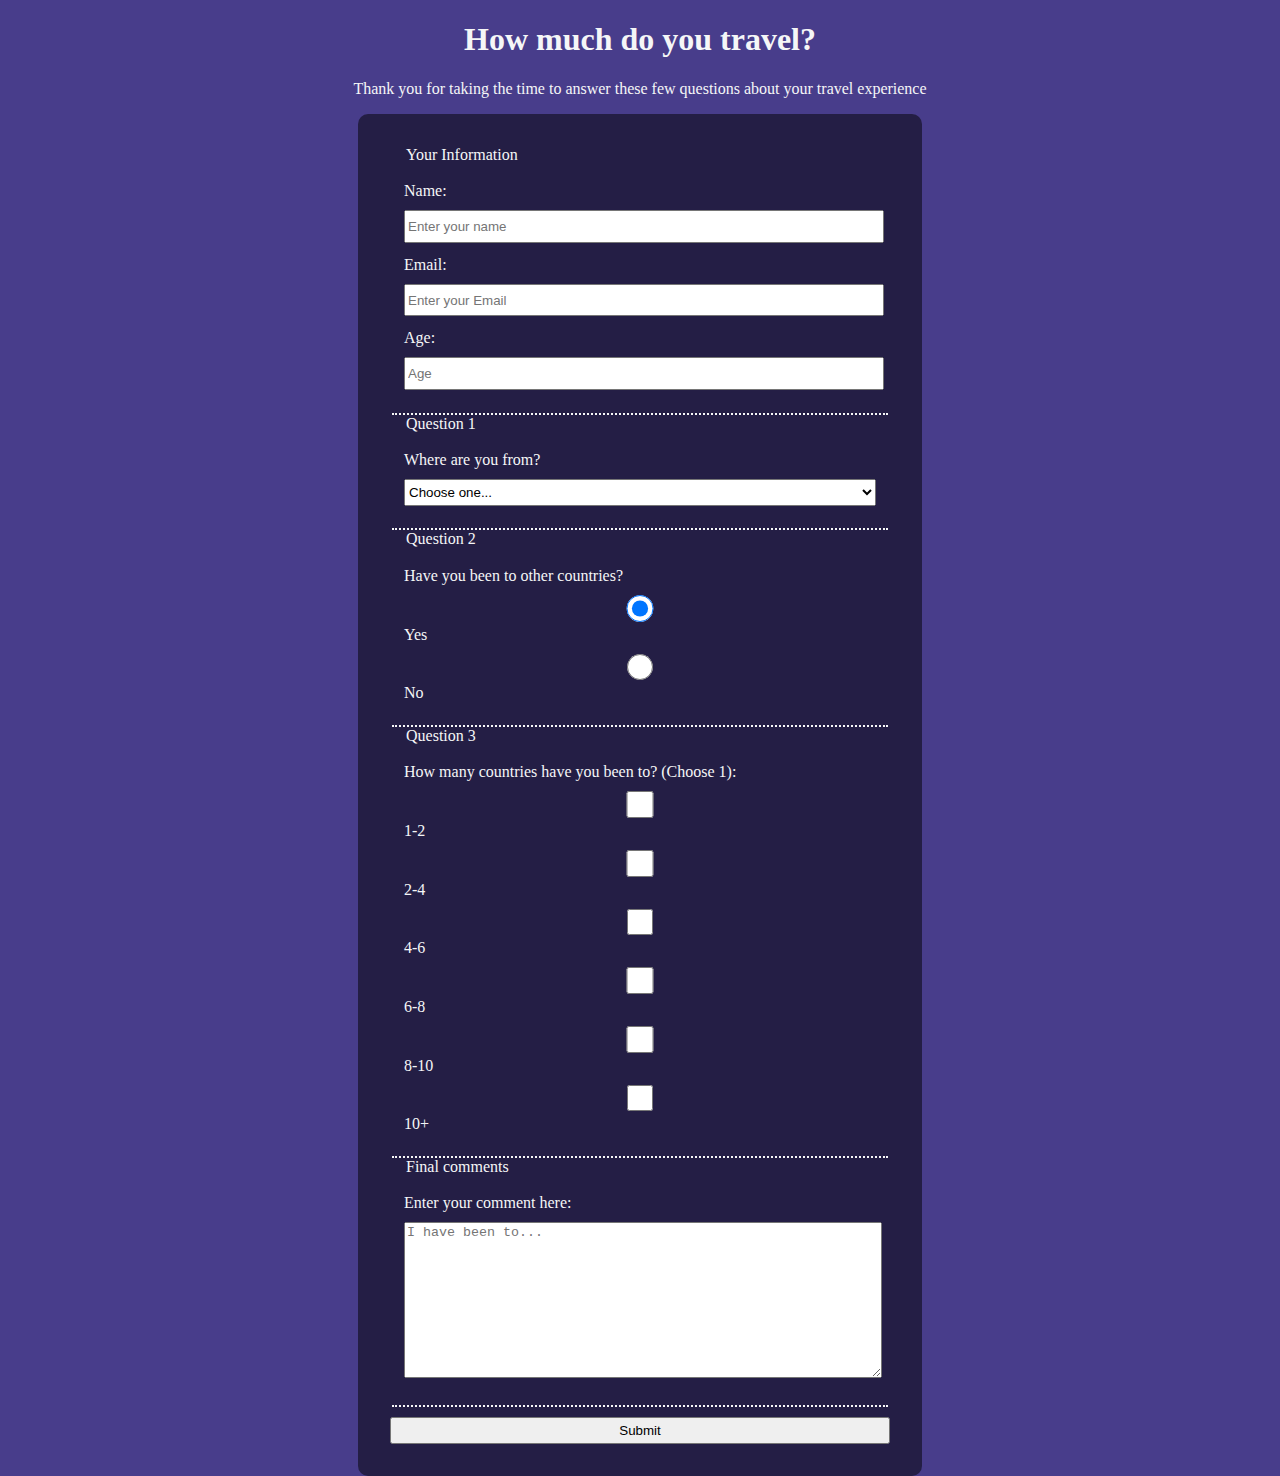
<file: FFC---responsive-webdesign/FFC - Project 1/index.html>
<!DOCTYPE html>
<html lang="en">
  <head>
    <meta charset="UTF-8" />
    <meta name="viewport" content="width=device-width, initial-scale=1.0" />
    <title>Project 1 - Survey form</title>
    <link rel="stylesheet" href="styles.css" />
  </head>
  <body>
    <header>
      <h1 id="title">How much do you travel?</h1>
      <p id="description">
        Thank you for taking the time to answer these few questions about your
        travel experience
      </p>
    </header>
    <main>
      <form action="" id="survey-form">
        <fieldset>
          <legend>Your Information</legend>
          <label id="name-label" for="name">
            Name:
            <input
              type="text"
              id="name"
              placeholder="Enter your name"
              required
            />
          </label>
          <label id="email-label" for="email">
            Email:
            <input
              type="email"
              id="email"
              placeholder="Enter your Email"
              required
            />
          </label>
          <label id="number-label" for="number">
            Age:
            <input
              type="number"
              id="number"
              placeholder="Age"
              min="13"
              max="100"
              required
            />
          </label>
        </fieldset>

        <fieldset>
          <legend>Question 1</legend>
          <label for="dropdown">
            Where are you from?
            <select name="dropdown" id="dropdown">
              <option value="">Choose one...</option>
              <option value="1">US</option>
              <option value="2">UK</option>
              <option value="3">Europe</option>
              <option value="4">Asia</option>
            </select>
          </label>
        </fieldset>

        <fieldset>
          <legend>Question 2</legend>
          <label>
            Have you been to other countries?
            <input
              class="inline"
              type="radio"
              name="choose"
              id="radio1"
              value="option1"
              checked
            />Yes
            <input
              class="inline"
              type="radio"
              name="choose"
              id="radio2"
              value="option2"
            />No
          </label>
        </fieldset>

        <fieldset>
          <legend>Question 3</legend>
          <label>
            How many countries have you been to? (Choose 1):
            <input class="inline" type="checkbox" value="a" id="checkboxA" />1-2
            <input class="inline" type="checkbox" value="b" id="checkboxB" />2-4
            <input class="inline" type="checkbox" value="c" id="checkboxC" />4-6
            <input class="inline" type="checkbox" value="d" id="checkboxD" />6-8
            <input
              class="inline"
              type="checkbox"
              value="e"
              id="checkboxE"
            />8-10
            <input class="inline" type="checkbox" value="f" id="checkboxF" />10+
          </label>
        </fieldset>

        <fieldset>
          <legend>Final comments</legend>
          <label for="comment">
            Enter your comment here:
            <textarea
              name="comment"
              id="comment"
              cols="30"
              rows="10"
              placeholder="I have been to..."
            ></textarea>
          </label>
        </fieldset>

        <div>
          <input type="submit" id="submit" value="Submit"/>
        </div>
      </form>
    </main>
  </body>
</html>
</file>
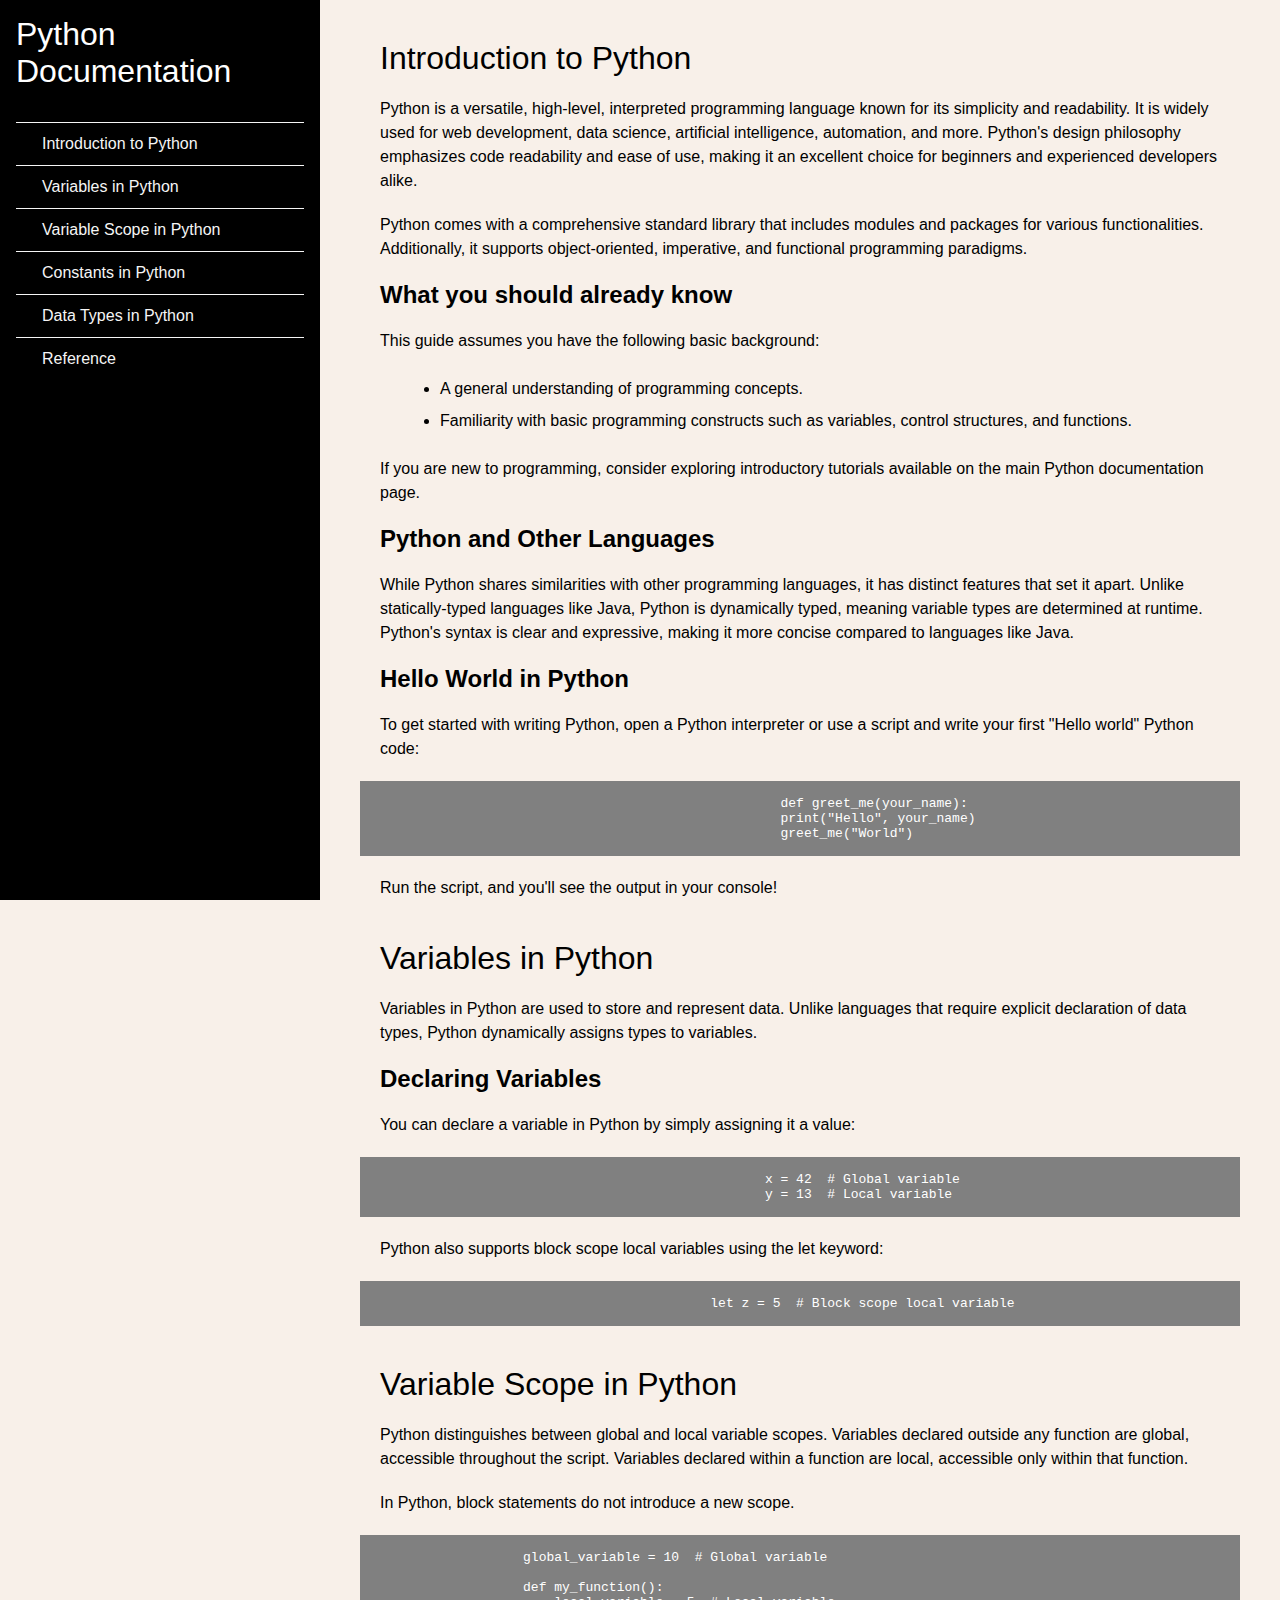
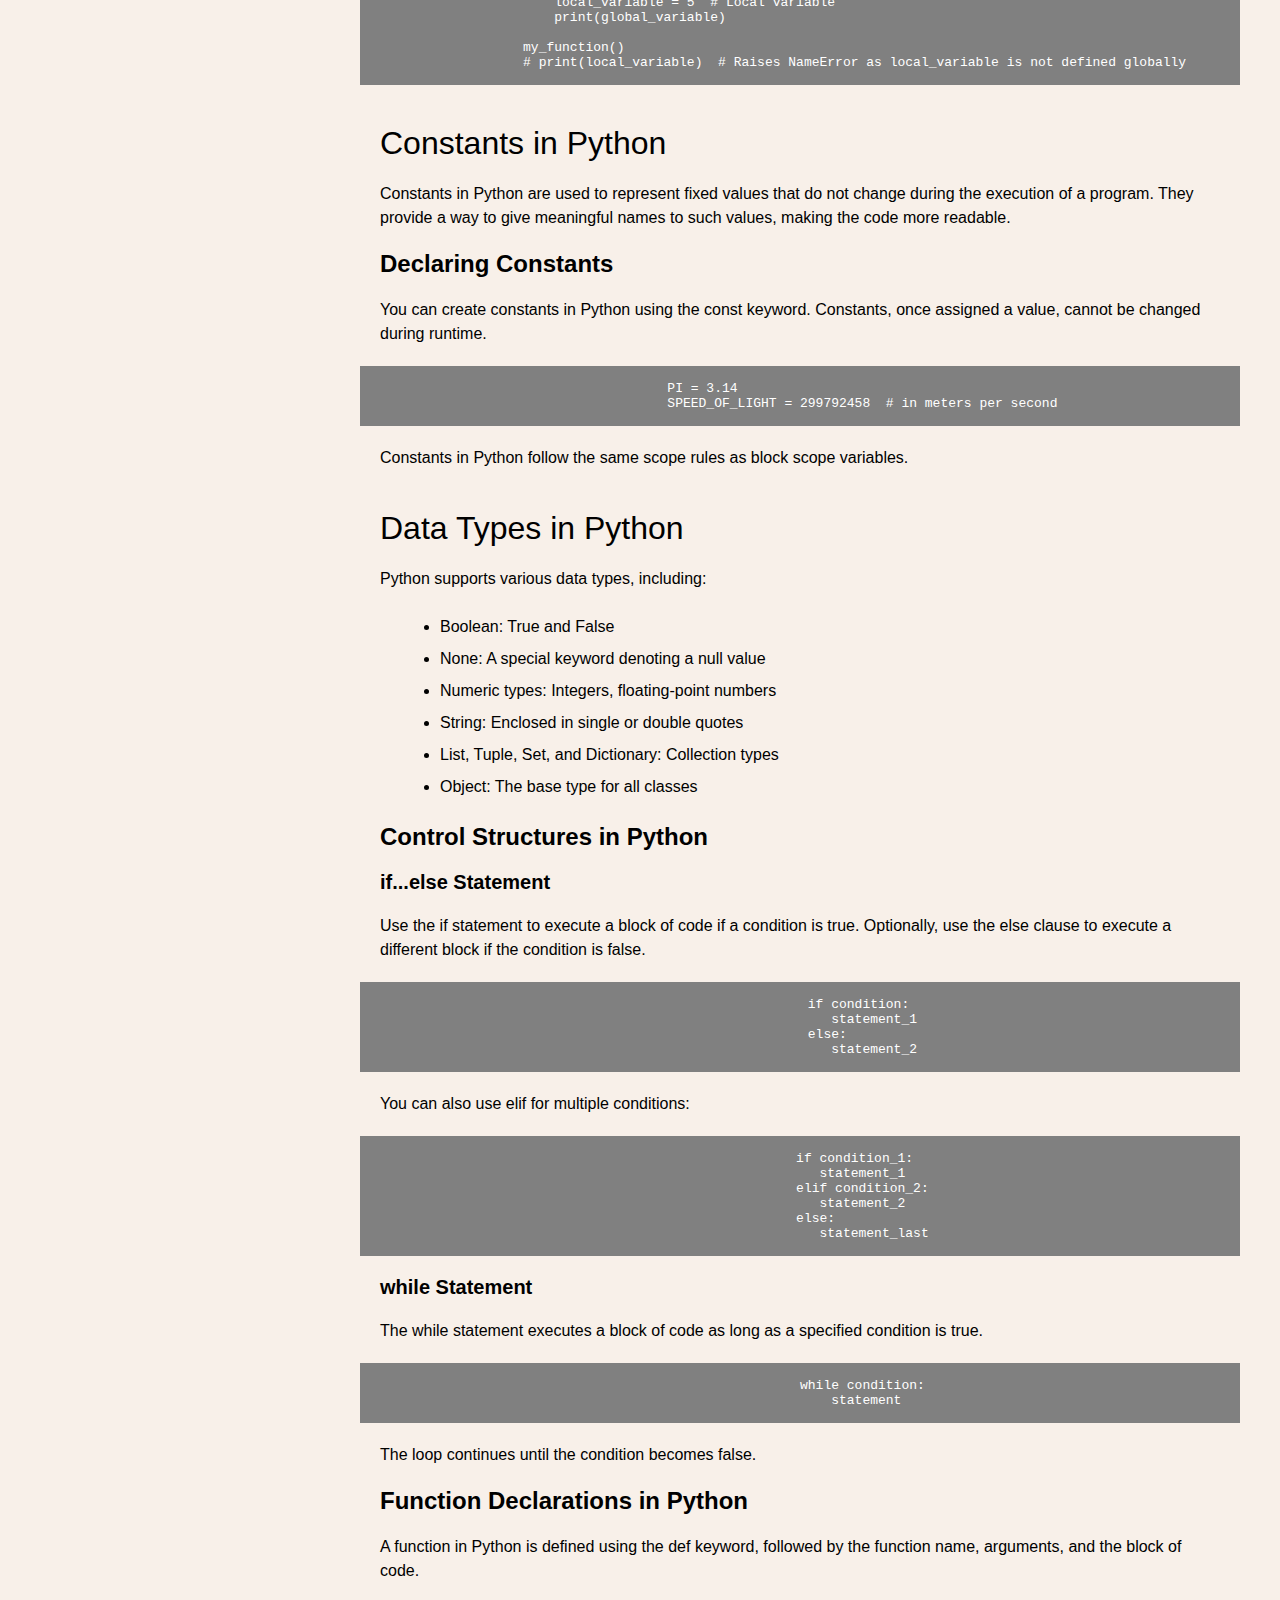
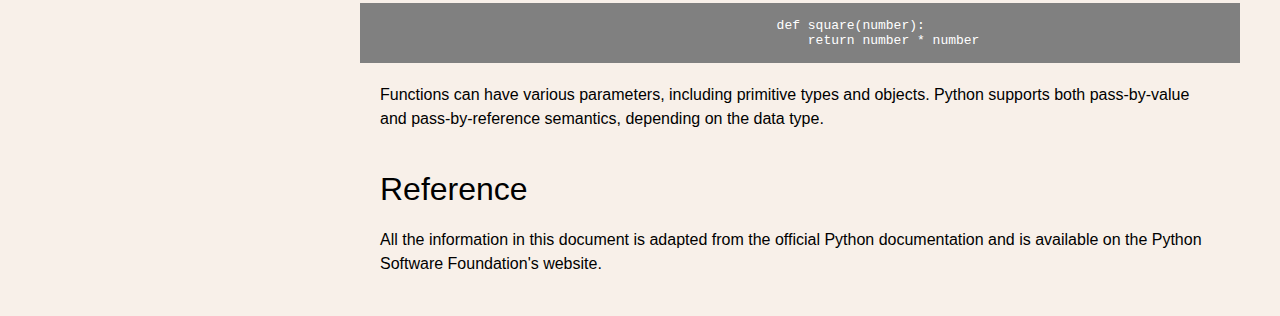
<file: FFC---responsive-webdesign/FFC - Project 3/index.html>
<!DOCTYPE html>
<html lang="en">
  <head>
    <meta charset="UTF-8" />
    <meta name="viewport" content="width=device-width, initial-scale=1.0" />
    <title>Technical documentation page</title>
    <link rel="stylesheet" href="styles.css" />
  </head>
  <body>
    <nav id="navbar">
      <header class="nav-heading">Python Documentation</header>
      <ul class="nav-ul">
        <li>
          <a href="#Introduction_to_Python" class="nav-link"
            >Introduction to Python</a
          >
        </li>
        <li>
          <a href="#Variables_in_Python" class="nav-link"
            >Variables in Python</a
          >
        </li>
        <li>
          <a href="#Variable_Scope_in_Python" class="nav-link"
            >Variable Scope in Python</a
          >
        </li>
        <li>
          <a href="#Constants_in_Python" class="nav-link"
            >Constants in Python</a
          >
        </li>
        <li>
          <a href="#Data_Types_in_Python" class="nav-link"
            >Data Types in Python</a
          >
        </li>
        <li>
          <a href="#Reference" class="nav-link">Reference</a>
        </li>
      </ul>
    </nav>
    <main id="main-doc">
      <section class="main-section" id="Introduction_to_Python">
        <header>Introduction to Python</header>
        <div class="section-container">
          <p>
            Python is a versatile, high-level, interpreted programming language
            known for its simplicity and readability. It is widely used for web
            development, data science, artificial intelligence, automation, and
            more. Python's design philosophy emphasizes code readability and
            ease of use, making it an excellent choice for beginners and
            experienced developers alike.
          </p>
          <p>
            Python comes with a comprehensive standard library that includes
            modules and packages for various functionalities. Additionally, it
            supports object-oriented, imperative, and functional programming
            paradigms.
          </p>
          <h2>What you should already know</h2>
          <p>This guide assumes you have the following basic background:</p>
          <ul>
            <li>A general understanding of programming concepts.</li>
            <li>
              Familiarity with basic programming constructs such as variables,
              control structures, and functions.
            </li>
          </ul>
          <p>
            If you are new to programming, consider exploring introductory
            tutorials available on the main Python documentation page.
          </p>
        </div>
        <div class="section-container">
          <h2>Python and Other Languages</h2>
          <p>
            While Python shares similarities with other programming languages,
            it has distinct features that set it apart. Unlike statically-typed
            languages like Java, Python is dynamically typed, meaning variable
            types are determined at runtime. Python's syntax is clear and
            expressive, making it more concise compared to languages like Java.
          </p>
        </div>
        <div class="section-container">
          <h2>Hello World in Python</h2>
          <p>
            To get started with writing Python, open a Python interpreter or use
            a script and write your first "Hello world" Python code:
          </p>
          <pre>
                <code>
                    def greet_me(your_name):
                    print("Hello", your_name)
                    greet_me("World")
                </code>
            </pre>
          <p>Run the script, and you'll see the output in your console!</p>
        </div>
      </section>
      <section class="main-section" id="Variables_in_Python">
        <header>Variables in Python</header>
        <div class="section-container">
          <p>
            Variables in Python are used to store and represent data. Unlike
            languages that require explicit declaration of data types, Python
            dynamically assigns types to variables.
          </p>
          <h2>Declaring Variables</h2>
          <p>
            You can declare a variable in Python by simply assigning it a value:
          </p>
          <pre>
            <code>
                x = 42  # Global variable
                y = 13  # Local variable
            </code>
        </pre>
          <p>
            Python also supports block scope local variables using the let
            keyword:
          </p>
          <pre>
            <code>
                let z = 5  # Block scope local variable
            </code>
        </pre>
        </div>
      </section>
      <section class="main-section" id="Variable_Scope_in_Python">
        <header>Variable Scope in Python</header>
        <div class="section-container">
          <p>
            Python distinguishes between global and local variable scopes.
            Variables declared outside any function are global, accessible
            throughout the script. Variables declared within a function are
            local, accessible only within that function.
          </p>
          <p>In Python, block statements do not introduce a new scope.</p>
          <pre>
            <code>
              global_variable = 10  # Global variable
      
              def my_function():
                  local_variable = 5  # Local variable
                  print(global_variable)
      
              my_function()
              # print(local_variable)  # Raises NameError as local_variable is not defined globally
            </code>
          </pre>
        </div>
      </section>
      <section class="main-section" id="Constants_in_Python">
        <header>Constants in Python</header>
        <div class="section-container">
          <p>
            Constants in Python are used to represent fixed values that do not
            change during the execution of a program. They provide a way to give
            meaningful names to such values, making the code more readable.
          </p>
          <h2>Declaring Constants</h2>
          <p>
            You can create constants in Python using the const keyword.
            Constants, once assigned a value, cannot be changed during runtime.
          </p>
          <pre>
            <code>
                PI = 3.14
                SPEED_OF_LIGHT = 299792458  # in meters per second
            </code>
        </pre>
          <p>
            Constants in Python follow the same scope rules as block scope
            variables.
          </p>
        </div>
      </section>
      <section class="main-section" id="Data_Types_in_Python">
        <header>Data Types in Python</header>
        <div class="section-container">
          <p>Python supports various data types, including:</p>
          <ul>
            <li>Boolean: True and False</li>
            <li>None: A special keyword denoting a null value</li>
            <li>Numeric types: Integers, floating-point numbers</li>
            <li>String: Enclosed in single or double quotes</li>
            <li>List, Tuple, Set, and Dictionary: Collection types</li>
            <li>Object: The base type for all classes</li>
          </ul>
          <h2>Control Structures in Python</h2>
          <h3>if...else Statement</h3>
          <p>
            Use the if statement to execute a block of code if a condition is
            true. Optionally, use the else clause to execute a different block
            if the condition is false.
          </p>
          <pre>
            <code>
                if condition:
                   statement_1
                else:
                   statement_2
            </code>
          </pre>
          <p>You can also use elif for multiple conditions:</p>
          <pre>
            <code>
                if condition_1:
                   statement_1
                elif condition_2:
                   statement_2
                else:
                   statement_last
            </code>
          </pre>
          <h3>while Statement</h3>
          <p>
            The while statement executes a block of code as long as a specified
            condition is true.
          </p>
          <pre>
            <code>
                while condition:
                    statement
            </code>
          </pre>
          <p>The loop continues until the condition becomes false.</p>
        </div>
        <div class="section-container">
          <h2>Function Declarations in Python</h2>
          <p>
            A function in Python is defined using the def keyword, followed by
            the function name, arguments, and the block of code.
          </p>
          <pre>
                <code>
                    def square(number):
                        return number * number
                </code>
          </pre>
          <p>
            Functions can have various parameters, including primitive types and
            objects. Python supports both pass-by-value and pass-by-reference
            semantics, depending on the data type.
          </p>
        </div>
      </section>
      <section class="main-section" id="Reference">
        <header>Reference</header>
        <p>
          All the information in this document is adapted from the official
          Python documentation and is available on the Python Software
          Foundation's website.
        </p>
      </section>
    </main>
  </body>
</html>
</file>
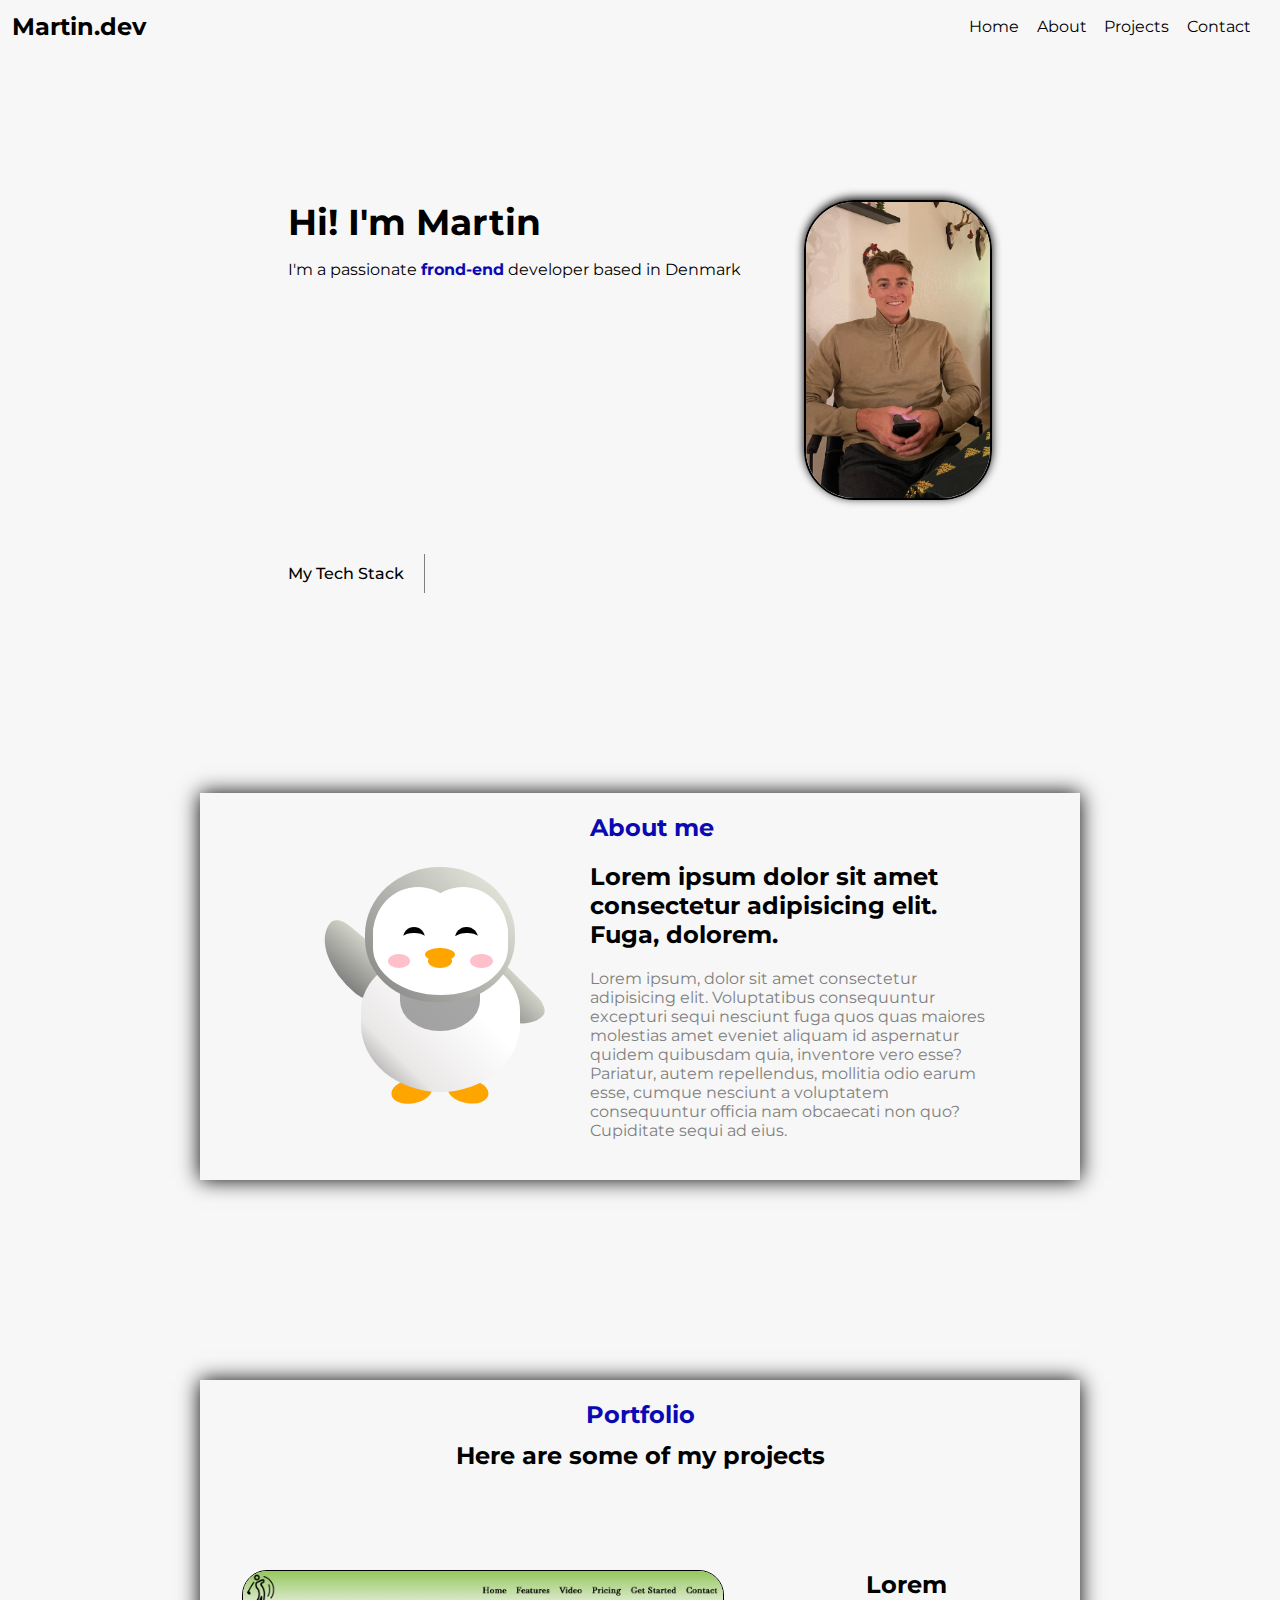
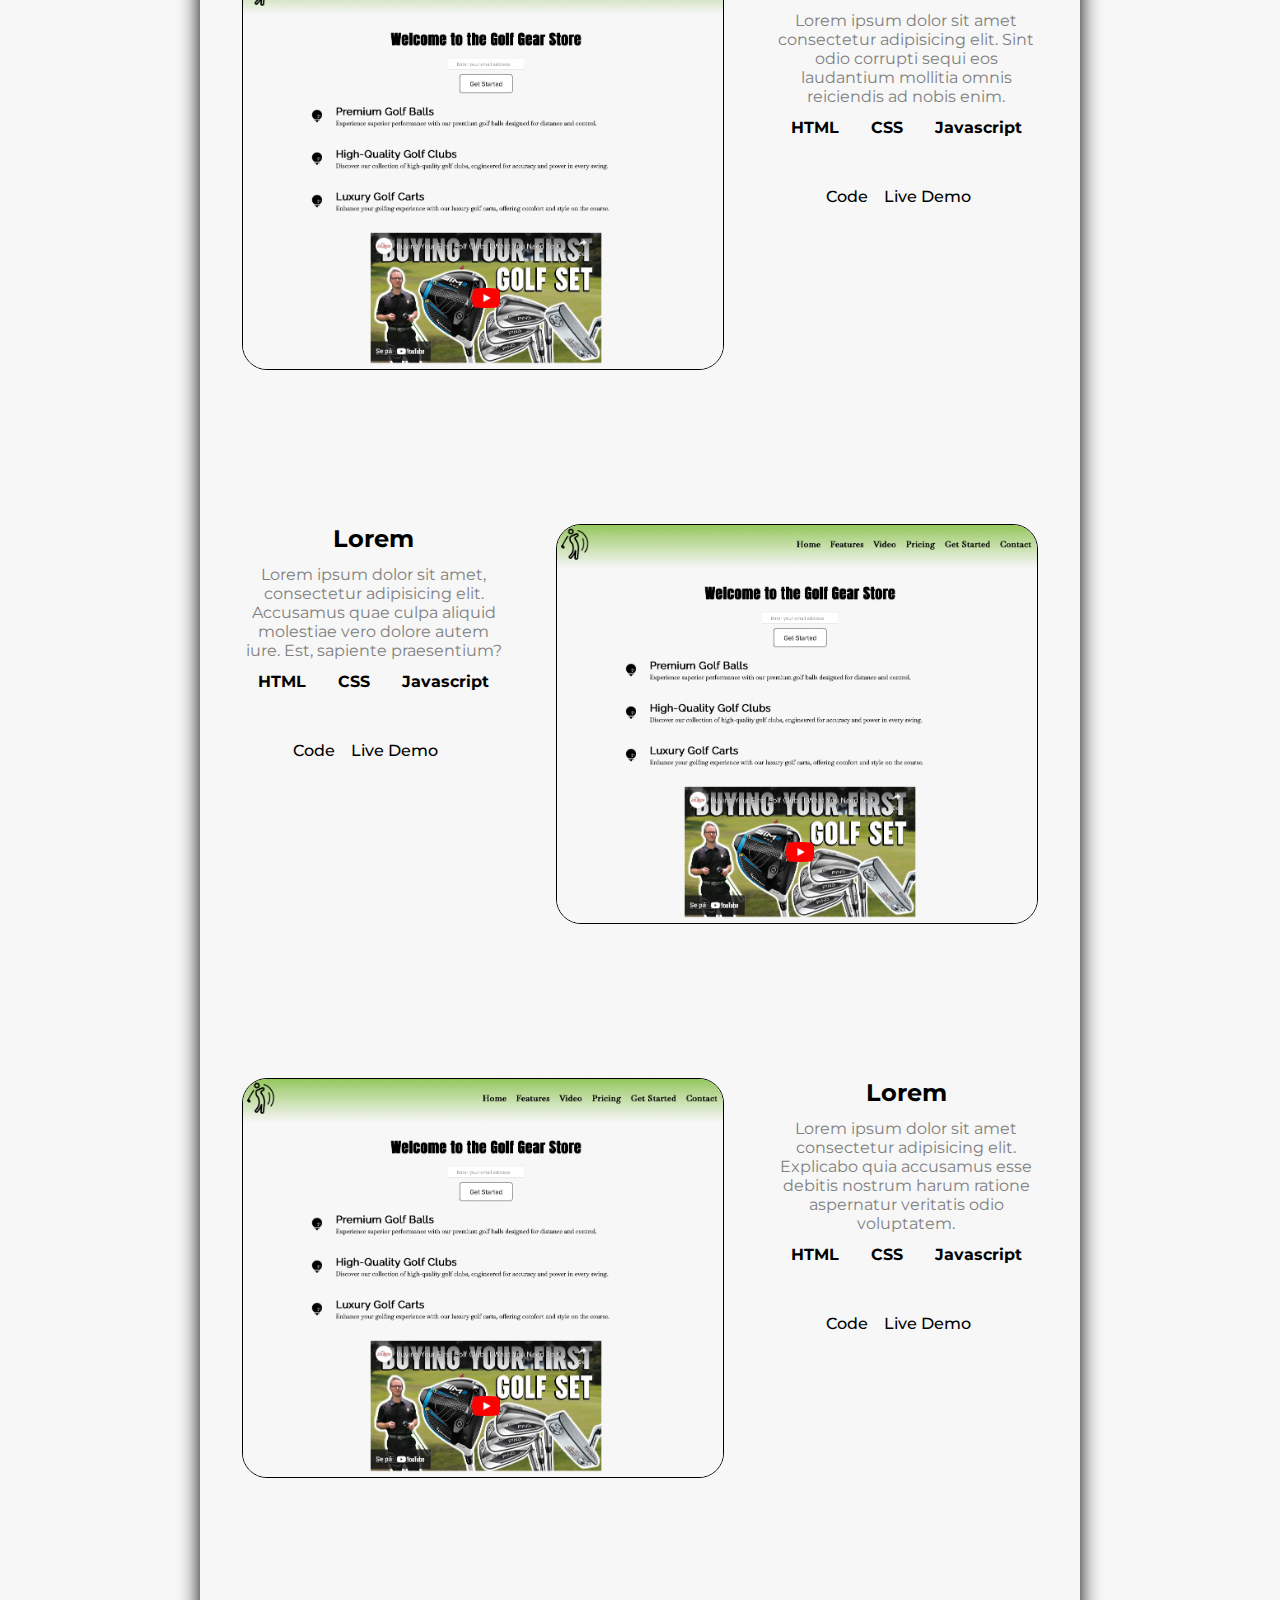
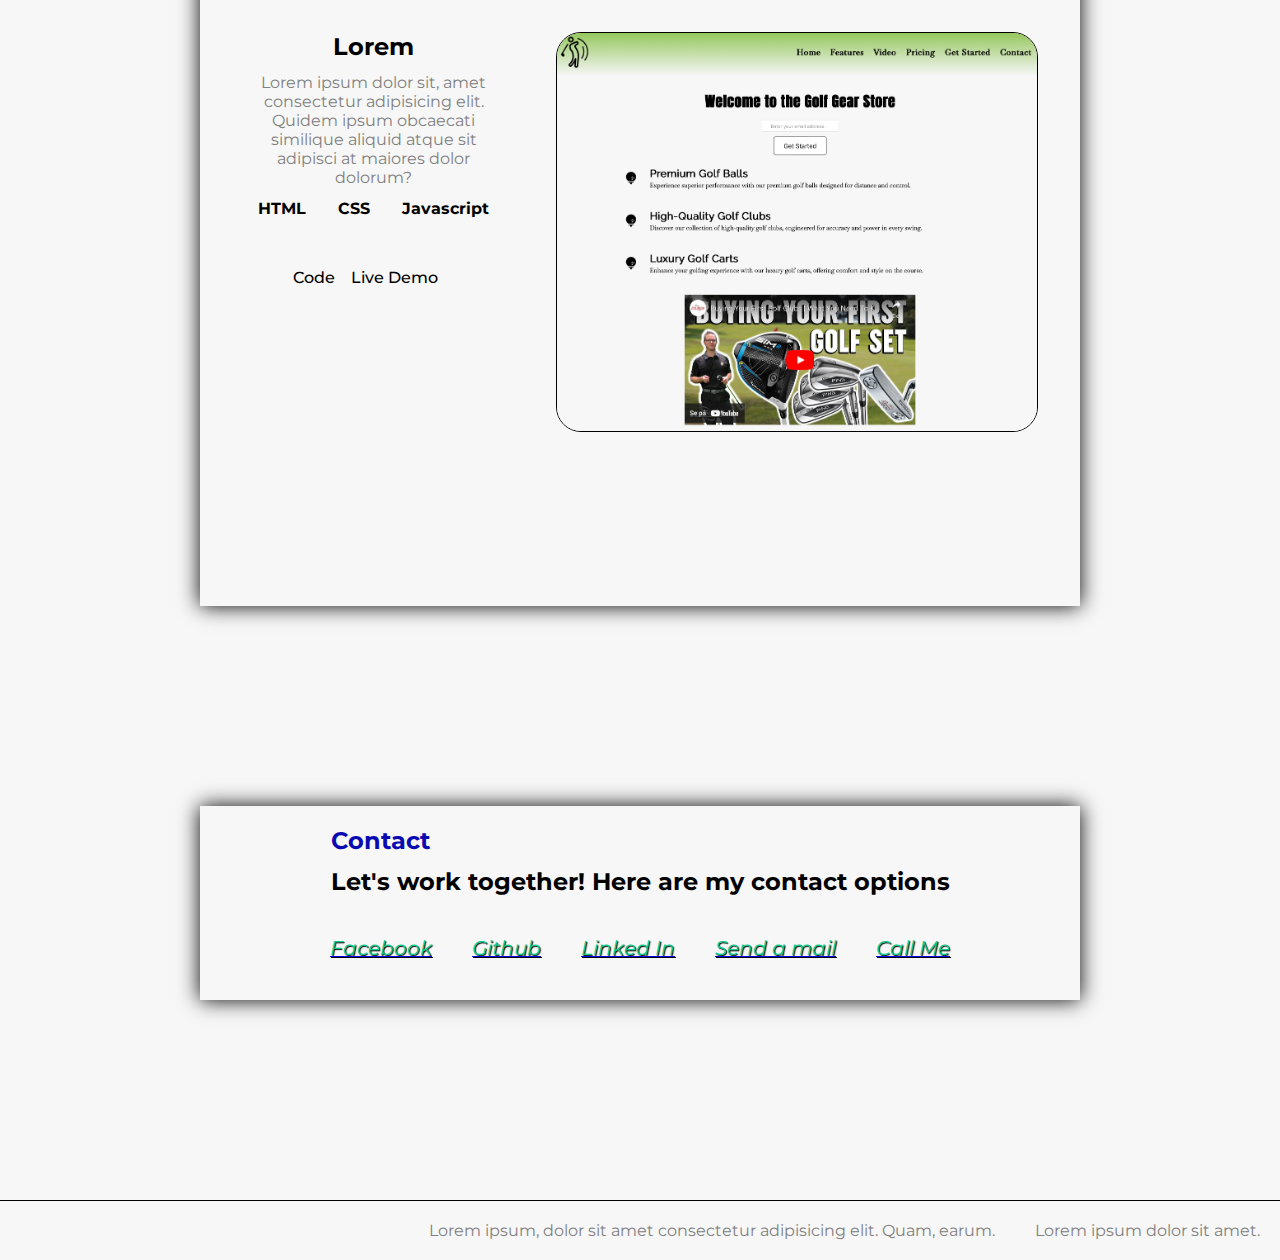
<file: FFC---responsive-webdesign/FFC - Project 5/index.html>
<!DOCTYPE html>
<html lang="en">
  <head>
    <meta charset="UTF-8" />
    <meta name="viewport" content="width=device-width, initial-scale=1.0" />
    <title>Martin's Portfolio</title>
    <link rel="stylesheet" href="styles.css" />
    <link
      rel="stylesheet"
      href="https://cdnjs.cloudflare.com/ajax/libs/font-awesome/6.5.1/css/all.min.css"
      integrity="sha512-DTOQO9RWCH3ppGqcWaEA1BIZOC6xxalwEsw9c2QQeAIftl+Vegovlnee1c9QX4TctnWMn13TZye+giMm8e2LwA=="
      crossorigin="anonymous"
      referrerpolicy="no-referrer"
    />
    <link rel="preconnect" href="https://fonts.googleapis.com" />
    <link rel="preconnect" href="https://fonts.gstatic.com" crossorigin />
    <link
      href="https://fonts.googleapis.com/css2?family=Lemon&family=Montserrat:ital,wght@0,300;0,400;0,500;0,600;0,700;1,300;1,400;1,500;1,600;1,700&display=swap"
      rel="stylesheet"
    />
  </head>
  <body>
    <header>
      <div class="logo">
        <p class="logo-text">Martin.dev</p>
      </div>
      <nav id="navbar">
        <ul class="nav-links">
          <li>
            <a href="#home" class="nav-link">Home</a>
          </li>
          <li>
            <a href="#about" class="nav-link">About</a>
          </li>
          <li>
            <a href="#projects" class="nav-link">Projects</a>
          </li>
          <li>
            <a href="#contact" class="nav-link">Contact</a>
          </li>
        </ul>
      </nav>
    </header>
    <main>
      <section id="welcome-section">
        <div class="home-info">
          <div class="info-left">
            <h1 class="home-heading">Hi! I'm Martin</h1>
            <p class="home-para">
              I'm a passionate <strong>frond-end</strong> developer based in
              Denmark
            </p>
            <div class="socials">
              <a
                href="https://github.com/MWolf02"
                class="fab fa-github social"
                target="_blank"
                id="profile-link"
              ></a>
              <a
                href="https://linkedin.com/in/your-username"
                class="fab fa-linkedin social"
                target="_blank"
                id="profile-link"
              ></a>
            </div>
          </div>
          <div class="info-right">
            <div class="img-me">
              <img
                src="./assets/Skærmbillede 2024-01-15 kl. 21.14.24.png"
                alt="Picture of Martin"
                class="home-img"
              />
            </div>
          </div>
        </div>
        <div class="home-tech">
          <div class="tech-para">
            <p>My Tech Stack</p>
          </div>
          <div class="tech-icons">
            <ul>
              <li>
                <i class="fa-brands fa-html5"></i>
              </li>
              <li>
                <i class="fa-brands fa-css3-alt"></i>
              </li>
              <li>
                <i class="fa-brands fa-js"></i>
              </li>
            </ul>
          </div>
        </div>
      </section>
      <section id="about">
        <div class="about-left">
          <div class="penguin">
            <div class="penguin-head">
              <div class="face left"></div>
              <div class="face right"></div>
              <div class="chin"></div>
              <div class="eye left">
                <div class="eye-lid"></div>
              </div>
              <div class="eye right">
                <div class="eye-lid"></div>
              </div>
              <div class="blush left"></div>
              <div class="blush right"></div>
              <div class="beak top"></div>
              <div class="beak bottom"></div>
            </div>
            <div class="penguin-body">
              <div class="arm left"></div>
              <div class="arm right"></div>
              <div class="foot left"></div>
              <div class="foot right"></div>
            </div>
          </div>
        </div>
        <div class="about-right">
          <h2>About me</h2>
          <h3>
            Lorem ipsum dolor sit amet consectetur adipisicing elit. Fuga,
            dolorem.
          </h3>
          <p>
            Lorem ipsum, dolor sit amet consectetur adipisicing elit.
            Voluptatibus consequuntur excepturi sequi nesciunt fuga quos quas
            maiores molestias amet eveniet aliquam id aspernatur quidem
            quibusdam quia, inventore vero esse? Pariatur, autem repellendus,
            mollitia odio earum esse, cumque nesciunt a voluptatem consequuntur
            officia nam obcaecati non quo? Cupiditate sequi ad eius.
          </p>
        </div>
      </section>
      <section id="projects">
        <div class="projects-header">
          <h2>Portfolio</h2>
          <h3>Here are some of my projects</h3>
        </div>
        <div class="projects-wrapper project-tile">
          <div class="projects-img-left">
            <div class="project-img-left-left">
              <figure>
                <a href="">
                  <img
                    src="./assets/Skærmbillede 2024-01-15 kl. 16.50.15.png"
                    alt=""
                    class="project-img"
                  />
                </a>
              </figure>
            </div>
            <div class="projects-img-left-right">
              <h3>Lorem</h3>
              <p>
                Lorem ipsum dolor sit amet consectetur adipisicing elit. Sint
                odio corrupti sequi eos laudantium mollitia omnis reiciendis ad
                nobis enim.
              </p>
              <div class="languages">
                <p>HTML</p>
                <p>CSS</p>
                <p>Javascript</p>
              </div>
              <div class="project-links">
                <li>
                  <a href="#">Code</a>
                  <i class="fab fa-github social"></i>
                </li>
                <li>
                  <a href="#">Live Demo</a>
                  <i class="fa-solid fa-up-right-from-square"></i>
                </li>
              </div>
            </div>
          </div>
          <div class="projects-img-right">
            <div class="projects-img-right-left">
              <h3>Lorem</h3>
              <p>
                Lorem ipsum dolor sit amet, consectetur adipisicing elit.
                Accusamus quae culpa aliquid molestiae vero dolore autem iure.
                Est, sapiente praesentium?
              </p>
              <div class="languages">
                <p>HTML</p>
                <p>CSS</p>
                <p>Javascript</p>
              </div>
              <div class="project-links">
                <li>
                  <a href="#">Code</a>
                  <i class="fab fa-github social"></i>
                </li>
                <li>
                  <a href="#">Live Demo</a>
                  <i class="fa-solid fa-up-right-from-square"></i>
                </li>
              </div>
            </div>
            <div class="projects-img-right-right">
              <a href="">
                <img
                  src="./assets/Skærmbillede 2024-01-15 kl. 16.50.15.png"
                  alt=""
                  class="project-img"
                />
              </a>
            </div>
          </div>
          <div class="projects-img-left">
            <div class="projects-img-left-left">
              <a href="">
                <img
                  src="./assets/Skærmbillede 2024-01-15 kl. 16.50.15.png"
                  alt=""
                  class="project-img"
                />
              </a>
            </div>
            <div class="projects-img-left-right">
              <h3>Lorem</h3>
              <p>
                Lorem ipsum dolor sit amet consectetur adipisicing elit.
                Explicabo quia accusamus esse debitis nostrum harum ratione
                aspernatur veritatis odio voluptatem.
              </p>
              <div class="languages">
                <p>HTML</p>
                <p>CSS</p>
                <p>Javascript</p>
              </div>
              <div class="project-links">
                <li>
                  <a href="#">Code</a>
                  <i class="fab fa-github social"></i>
                </li>
                <li>
                  <a href="#">Live Demo</a>
                  <i class="fa-solid fa-up-right-from-square"></i>
                </li>
              </div>
            </div>
          </div>
          <div class="projects-img-right">
            <div class="projects-img-right-left">
              <h3>Lorem</h3>
              <p>
                Lorem ipsum dolor sit, amet consectetur adipisicing elit. Quidem
                ipsum obcaecati similique aliquid atque sit adipisci at maiores
                dolor dolorum?
              </p>
              <div class="languages">
                <p>HTML</p>
                <p>CSS</p>
                <p>Javascript</p>
              </div>
              <div class="project-links">
                <li>
                  <a href="#">Code</a>
                  <i class="fab fa-github social"></i>
                </li>
                <li>
                  <a href="#">Live Demo</a>
                  <i class="fa-solid fa-up-right-from-square"></i>
                </li>
              </div>
            </div>
            <div class="projects-img-right-right">
              <a href="">
                <img
                  src="./assets/Skærmbillede 2024-01-15 kl. 16.50.15.png"
                  alt=""
                  class="project-img"
                />
              </a>
            </div>
          </div>
        </div>
      </section>
      <section id="contact">
        <div class="contact-header">
          <h2>Contact</h2>
          <h3>Let's work together! Here are my contact options</h3>
        </div>
        <div class="contact-links">
          <a href="#" target="_blank" class="btn contact-link">
            <i class="fa-brands fa-square-facebook"> Facebook</i>
          </a>
          <a href="#" target="_blank" class="btn contact-link">
            <i class="fa-brands fa-square-github"> Github</i>
          </a>
          <a href="#" target="_blank" class="btn contact-link">
            <i class="fa-brands fa-linkedin"> Linked In</i>
          </a>
          <a href="#" target="_blank" class="btn contact-link">
            <i class="fa-solid fa-at"> Send a mail</i>
          </a>
          <a href="tel:+4528598814" target="_blank" class="btn contact-link">
            <i class="fa-solid fa-square-phone"> Call Me</i>
          </a>
        </div>
      </section>
    </main>
    <footer>
      <p>
        Lorem ipsum, dolor sit amet consectetur adipisicing elit. Quam, earum.
      </p>
      <p>Lorem ipsum dolor sit amet.</p>
    </footer>
  </body>
</html>
</file>
<file: FFC---responsive-webdesign/FFC - Project 1/styles.css>
body {
  width: 100%;
  height: 100vh;
  margin: 0;
  background-color: darkslateblue;
  color: #f5f6f7;
  font-family: Tahoma;
  font-size: 16px;
}

h1, p {
  text-align: center;
}

form {
  width: 60vw;
  max-width: 500px;
  min-width: 300px;
  margin: 0 auto;
  padding: 2em;
  border-radius: 10px;
  background-color: rgba(0, 0, 0, 0.5);
}

fieldset {
  border: none;
  border-bottom: 2px dotted;
}

label {
  display: block;
  margin: 0.8rem 0;
}

/* Improve consistency in naming */
input, textarea, select {
  margin: 10px 0 0 0;
  width: 100%;
  min-height: 2em;
}

/* Responsive design with media query */
@media (max-width: 768px) {
  form {
    width: 80vw;
  }
}
</file>
<file: FFC---responsive-webdesign/FFC - Project 3/styles.css>
* {
  box-sizing: border-box;
  margin: 0;
  padding: 0;
}

body {
  font-family: Arial, Helvetica, sans-serif;
  background-color: rgb(248, 240, 233);
  display: flex;
  flex-direction: row;
  min-height: 100vh;
}

section {
  margin: 40px;
}

#main-doc {
  margin-left: 25%;
}

#navbar {
  background-color: black;
  color: white;
  width: 25%;
  display: flex;
  flex-direction: column;
  height: 100vh;
  position: fixed;
}

#navbar li {
  width: 100%;
  border-top: 1px solid whitesmoke;
  padding: 12px 26px;
}

#navbar a {
  color: whitesmoke;
  text-decoration: none;
  cursor: pointer;
  display: block;
  transition: text-indent 0.3s ease-in-out;
}

#navbar a:hover {
  font-weight: 700;
  text-indent: 5px;
}

header {
  font-size: 32px;
  margin: 20px;
}

.section-container p {
  margin: 20px;
  line-height: 1.5rem;
}

p:last-of-type {
  margin: 20px;
  line-height: 1.5rem;
}

.section-container li {
  margin-left: 80px;
  line-height: 2rem;
}

.nav-heading {
  margin: 16px;
}

.nav-ul {
  list-style-type: none;
  margin: 16px;
}

h2 {
  font-size: 24px;
  margin-left: 20px;
  margin-top: 20px;
}

h3 {
  font-size: 20px;
  margin-left: 20px;
  margin-top: 20px;
}

pre {
  background-color: grey;
  display: flex;
  justify-content: center;
}

code {
  color: white;
}

@media screen and (max-width: 700px) {
    #navbar {
        width: 100%;
        height: auto;
        position: relative;
    }

    #main-doc {
        margin-left: 0;
    }
}
</file>
<file: FFC---responsive-webdesign/FFC - Project 5/styles.css>
/*GENERAL START*/
* {
  margin: 0;
  padding: 0;
  box-sizing: border-box;
}

:root {
  --primary-color: #f7f7f7;
  --secondary-color: rgb(10, 10, 178);
  --tertiary-color: rgb(8, 205, 139);
  --font-color1: black;
  --font-color2: white;
  --font-color3: gray;
  --penguin-face: white;
  --penguin-picorna: orange;
  --penguin-skin: gray;
}

body {
  font-family: "Montserrat", sans-serif;
  background-color: var(--primary-color);
}

main {
  max-width: 1200px;
  margin: 200px;
}

h1 {
  font-size: 36px;
}

h2 {
  color: var(--secondary-color);
  padding-bottom: 12px;
  font-size: 24px;
}

h3 {
  font-size: 24px;
}

i {
  color: var(--tertiary-color);
  font-size: 50px;
}

strong {
  color: var(--secondary-color);
}
/*GENERAL END*/

/*NAV START*/

header {
  display: flex;
  justify-content: space-between;
  position: fixed;
  align-items: center;
  top: 0;
  left: 0;
  right: 0;
  width: 100%;
  background-color: var(--primary-color);
}

nav {
  width: 300px;
  margin-right: 20px;
  top: 0;
}

nav ul {
  display: flex;
  justify-content: space-around;
}

nav li {
  list-style: none;
}

nav a {
  text-decoration: none;
  color: var(--font-color1);
}

section {
  margin-bottom: 200px;
}

/*NAV END*/

/*HOME PAGE START*/

#welcome-section {
  width: 100%;
  display: flex;
  flex-direction: column;
  align-items: center;
}

.logo-text {
  font-size: 24px;
  font-weight: bold;
  padding: 12px;
}

.home-info {
  width: 80%;
  display: flex;
  justify-content: space-between;
  margin-bottom: 50px;
}

.home-heading,
.home-para {
  padding-bottom: 16px;
}

.socials a {
  padding-right: 12px;
  font-size: 24px;
  color: var(--font-color1);
}

.info-right img {
  height: 300px;
  border-radius: 50px;
  border: 2px solid black;
  box-shadow: 0px -2px 10px 0px;
}

.home-tech {
  width: 80%;
  display: flex;
  align-items: center;
}

.tech-para {
  padding: 10px 20px 10px 0px;
  border-right: 1px solid grey;
  margin-right: 20px;
  font-weight: 500;
}

.tech-icons {
  width: 50%;
}

.tech-icons ul {
  list-style: none;
  display: flex;
  justify-content: space-around;
  align-items: center;
}

/*HOME PAGE END*/

/*ABOUT PAGE START*/

#about {
  width: 100%;
  display: flex;
  align-items: center;
  justify-content: center;
  box-shadow: 0px 0px 20px 0px;
  padding: 20px 0;
}

.about-right {
  width: 50%;
  max-width: 400px;
}

.about-right * {
  padding-bottom: 20px;
  text-align: left;
}

.about-right p {
  color: var(--font-color3);
}

/*PENGUIN START*/
.penguin {
  width: 300px;
  height: 300px;
  margin: auto;
  z-index: 4;
  position: relative;
  transition: transform 1s ease-in-out 0ms;
}

.penguin * {
  position: absolute;
}

.penguin:active {
  transform: scale(1.5);
  cursor: not-allowed;
}

.penguin-head {
  width: 50%;
  height: 45%;
  background: linear-gradient(45deg, var(--penguin-skin), rgb(239, 240, 228));
  border-radius: 70% 70% 65% 65%;
  top: 10%;
  left: 25%;
  z-index: 1;
}

.face {
  width: 60%;
  height: 70%;
  background-color: var(--penguin-face);
  border-radius: 70% 70% 60% 60%;
  top: 15%;
}

.face.left {
  left: 5%;
}

.face.right {
  right: 5%;
}

.chin {
  width: 90%;
  height: 70%;
  background-color: var(--penguin-face);
  top: 25%;
  left: 5%;
  border-radius: 70% 70% 100% 100%;
}

.eye {
  width: 15%;
  height: 17%;
  background-color: black;
  top: 45%;
  border-radius: 50%;
}

.eye.left {
  left: 25%;
}

.eye.right {
  right: 25%;
}

.eye-lid {
  width: 150%;
  height: 100%;
  background-color: var(--penguin-face);
  top: 25%;
  left: -23%;
  border-radius: 50%;
}

.blush {
  width: 15%;
  height: 10%;
  background-color: pink;
  top: 65%;
  border-radius: 50%;
}

.blush.left {
  left: 15%;
}

.blush.right {
  right: 15%;
}

.beak {
  height: 10%;
  background-color: var(--penguin-picorna);
  border-radius: 50%;
}

.beak.top {
  width: 20%;
  top: 60%;
  left: 40%;
}

.beak.bottom {
  width: 16%;
  top: 65%;
  left: 42%;
}

.penguin-body {
  width: 53%;
  height: 45%;
  background: linear-gradient(
    45deg,
    rgb(134, 133, 133) 0%,
    rgb(234, 231, 231) 25%,
    white 67%
  );
  border-radius: 80% 80% 100% 100%;
  top: 40%;
  left: 23.5%;
}

.penguin-body::before {
  content: "";
  position: absolute;
  width: 50%;
  height: 45%;
  background-color: var(--penguin-skin);
  top: 10%;
  left: 25%;
  border-radius: 0% 0% 100% 100%;
  opacity: 70%;
}

.arm {
  width: 30%;
  height: 60%;
  background: linear-gradient(90deg, var(--penguin-skin), rgb(209, 210, 199));
  border-radius: 30% 30% 30% 120%;
  z-index: -1;
}

.arm.left {
  top: 35%;
  left: 5%;
  transform-origin: top left;
  transform: rotate(130deg) scaleX(-1);
  animation: 3s linear infinite wave;
}

.arm.right {
  top: 0%;
  right: -5%;
  transform: rotate(-45deg);
}

@keyframes wave {
  10% {
    transform: rotate(110deg) scaleX(-1);
  }
  20% {
    transform: rotate(130deg) scaleX(-1);
  }
  30% {
    transform: rotate(110deg) scaleX(-1);
  }
  40% {
    transform: rotate(130deg) scaleX(-1);
  }
}

.foot {
  width: 15%;
  height: 30%;
  background-color: var(--penguin-picorna);
  top: 85%;
  border-radius: 50%;
  z-index: -1;
}

.foot.left {
  left: 25%;
  transform: rotate(80deg);
}

.foot.right {
  right: 25%;
  transform: rotate(-80deg);
}

.speak {
  border: 1px solid black;
  border-radius: 50px;
}

/*PENGUIN END*/
/*ABOUT PAGE END*/

/*PROJECTS PAGE START*/

#projects {
  width: 100%;
  box-shadow: 0px 0px 20px 0px;
  padding: 20px 0;
}

.projects-header {
  margin-bottom: 100px;
}

.projects-header h2,
h3 {
  text-align: center;
}

.project-img {
  height: 400px;
  border-radius: 25px;
  border: 1px solid black;
  transition: transform 0.3s ease-in-out, scale 0.3s ease-in-out;
}

.project-img:hover {
  scale: 1.05;
}

.projects-wrapper {
  display: flex;
  align-items: center;
  flex-direction: column;
}

.projects-wrapper p {
  color: var(--font-color3);
}

.projects-wrapper h3 {
  padding-bottom: 12px;
}

.projects-header {
  text-align: left;
}

.projects-img-left,
.projects-img-right {
  width: 100%;
  display: flex;
  justify-content: center;
  margin-bottom: 150px;
}

.projects-img-left-right,
.projects-img-right-left {
  text-align: center;
  width: 30%;
}

.projects-img-left-right {
  margin-left: 50px;
}

.projects-img-right-left {
  margin-right: 50px;
}

.languages {
  display: flex;
  justify-content: center;
  justify-content: space-around;
  font-weight: bold;
  margin-top: 12px;
  width: 100%;
}

.languages p {
  color: var(--font-color1);
  text-align: center;
}

.languages p:last-of-type {
  border: none;
}

.project-links {
  display: flex;
  justify-content: center;
  margin: 50px 0px 0px 0px;
}

.project-links li {
  list-style: none;
  display: flex;
  align-items: center;
}

.project-links a {
  text-decoration: none;
  color: var(--font-color1);
  font-weight: 500;
  cursor: pointer;
}

.project-links i {
  font-size: 30px;
  padding: 0px 8px;
  cursor: pointer;
}

/*PROJECTS PAGE END*/

/*CONTACT PAGE START*/

#contact {
  width: 100%;
  display: flex;
  align-items: center;
  flex-direction: column;
  box-shadow: 0px 0px 20px 0px;
  padding: 20px 0;
}

.contact-header {
  padding-bottom: 20px;
}

.contact-links {
  display: flex;
}

.contact-link {
  padding: 20px;
  transition: transform 0.3s ease-out;
  text-shadow: 1px 1px 1px black;
}

.contact-link i {
  font-size: 20px;
}

.contact-link:hover {
  transform: translateY(5px);
}

/*CONTACT PAGE END*/

/*FOOTER PAGE START*/

footer {
  display: flex;
  justify-content: flex-end;
  border-top: 1px solid black;
}

footer p {
  color: var(--font-color3);
  padding: 20px;
}

/*FOOTER PAGE END*/

/* Add a media query for responsiveness */
@media screen and (max-width: 1270px) {
  .contact-links {
    display: flex;
    flex-direction: column;
  }
}

@media screen and (max-width: 1200px) {
  .projects-img-left,
  .projects-img-right {
    display: flex;
    flex-direction: column;
    align-items: center;
  }

  .projects-img-left {
    display: flex;
    flex-direction: column-reverse;
  }

  .projects-img-left-right,
  .projects-img-right-left {
    margin: 0;
  }

  .project-links {
    padding-bottom: 16px;
  }

  .languages p{
    padding: 0px 12px 0px 12px;
    border-right: 1px solid;
  }
}

@media screen and (max-width: 1000px) {
  .project-img {
    height: 300px;
  }
}
</file>
